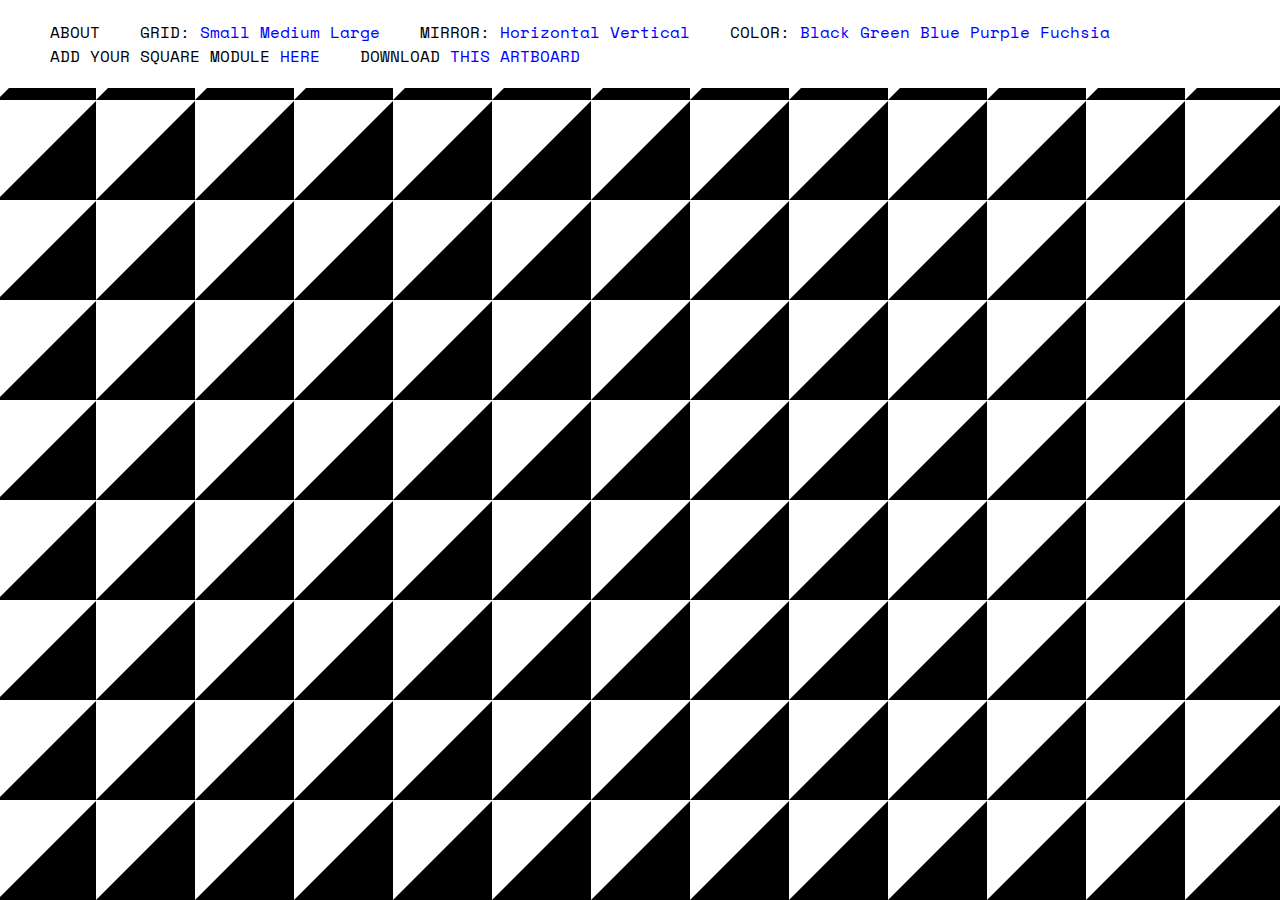
<file: index.html>
<!DOCTYPE html>
<html>
<head>
<title>Pattern generator</title>
<link rel="stylesheet" type="text/css" href="style.css">
<script src="https://ajax.googleapis.com/ajax/libs/jquery/3.5.1/jquery.min.js"></script>
<link rel="preconnect" href="https://fonts.gstatic.com">
<link href="https://fonts.googleapis.com/css2?family=Space+Mono&display=swap" rel="stylesheet">
</head>




<body>

    <nav class="navigation-top"></nav>
    <div class="nav-text">
        <ul>
            <li><a href="about.html">ABOUT</a></li>
        </ul>
        <ul>
            <li>GRID:</li>
            <li id="small">Small</li>
            <li id="medium">Medium</li>
            <li>Large</li>
        </ul>
        <ul>
            <li>MIRROR:</li>
            <li id="horizontal">Horizontal</li>
            <li id="vertical">Vertical</li>
        </ul>
        <ul>
            <li>COLOR:</li>
            <li id="black">Black</li>
            <li id="green">Green</li>
            <li id="blue">Blue</li>
            <li id="purple">Purple</li>
            <li id="fuchsia">Fuchsia</li>
        </ul>

        <ul>
            <li>ADD YOUR SQUARE MODULE</li>
            <li>HERE</li>
        </ul>

        <ul>
            <li>DOWNLOAD</li>
            <li id="download">THIS ARTBOARD</a></li>
        </ul>

    </div>
   


    <div class="grid-container">

        <div class="grid-element"></div>
        <div class="grid-element"></div>
        <div class="grid-element"></div>
        <div class="grid-element"></div>
        <div class="grid-element"></div>
        <div class="grid-element"></div>
        <div class="grid-element"></div>
        <div class="grid-element"></div>
        <div class="grid-element"></div>
        <div class="grid-element"></div>
        <div class="grid-element"></div>
        <div class="grid-element"></div>
        <div class="grid-element"></div>
        <div class="grid-element"></div>
        <div class="grid-element"></div>
        <div class="grid-element"></div>
        <div class="grid-element"></div>
        <div class="grid-element"></div>
        <div class="grid-element"></div>
        <div class="grid-element"></div>
        <div class="grid-element"></div>
        <div class="grid-element"></div>
        <div class="grid-element"></div>
        <div class="grid-element"></div>
        <div class="grid-element"></div>
        <div class="grid-element"></div>
        <div class="grid-element"></div>
        <div class="grid-element"></div>
        <div class="grid-element"></div>
        <div class="grid-element"></div>
        <div class="grid-element"></div>
        <div class="grid-element"></div>
        <div class="grid-element"></div>
        <div class="grid-element"></div>
        <div class="grid-element"></div>
        <div class="grid-element"></div>
        <div class="grid-element"></div>
        <div class="grid-element"></div>
        <div class="grid-element"></div>
        <div class="grid-element"></div>
        <div class="grid-element"></div>
        <div class="grid-element"></div>
        <div class="grid-element"></div>
        <div class="grid-element"></div>
        <div class="grid-element"></div>
        <div class="grid-element"></div>
        <div class="grid-element"></div>
        <div class="grid-element"></div>
        <div class="grid-element"></div>
        <div class="grid-element"></div>
        <div class="grid-element"></div>
        <div class="grid-element"></div>
        <div class="grid-element"></div>
        <div class="grid-element"></div>
        <div class="grid-element"></div>
        <div class="grid-element"></div>
        <div class="grid-element"></div>
        <div class="grid-element"></div>
        <div class="grid-element"></div>
        <div class="grid-element"></div>
        <div class="grid-element"></div>
        <div class="grid-element"></div>
        <div class="grid-element"></div>
        <div class="grid-element"></div>
        <div class="grid-element"></div>
        <div class="grid-element"></div>
        <div class="grid-element"></div>
        <div class="grid-element"></div>
        <div class="grid-element"></div>
        <div class="grid-element"></div>
        <div class="grid-element"></div>
        <div class="grid-element"></div>
        <div class="grid-element"></div>
        <div class="grid-element"></div>
        <div class="grid-element"></div>
        <div class="grid-element"></div>
        <div class="grid-element"></div>
        <div class="grid-element"></div>
        <div class="grid-element"></div>
        <div class="grid-element"></div>
        <div class="grid-element"></div>
        <div class="grid-element"></div>
        <div class="grid-element"></div>
        <div class="grid-element"></div>
        <div class="grid-element"></div>
        <div class="grid-element"></div>
        <div class="grid-element"></div>
        <div class="grid-element"></div>
        <div class="grid-element"></div>
        <div class="grid-element"></div>
        <div class="grid-element"></div>
        <div class="grid-element"></div>
        <div class="grid-element"></div>
        <div class="grid-element"></div>
        <div class="grid-element"></div>
        <div class="grid-element"></div>
        <div class="grid-element"></div>
        <div class="grid-element"></div>
        <div class="grid-element"></div>
        <div class="grid-element"></div>
        <div class="grid-element"></div>
        <div class="grid-element"></div>
        <div class="grid-element"></div>
        <div class="grid-element"></div>
        <div class="grid-element"></div>
        <div class="grid-element"></div>
        <div class="grid-element"></div>
        <div class="grid-element"></div>
        <div class="grid-element"></div>
        <div class="grid-element"></div>
        <div class="grid-element"></div>
        <div class="grid-element"></div>
        <div class="grid-element"></div>
        <div class="grid-element"></div>
        <div class="grid-element"></div>
        <div class="grid-element"></div>
        <div class="grid-element"></div>
        <div class="grid-element"></div>
        <div class="grid-element"></div>
        <div class="grid-element"></div>
        <div class="grid-element"></div>
        <div class="grid-element"></div>
        <div class="grid-element"></div>
        <div class="grid-element"></div>
        <div class="grid-element"></div>
        <div class="grid-element"></div>
        <div class="grid-element"></div>
        <div class="grid-element"></div>
        <div class="grid-element"></div>
        <div class="grid-element"></div>
        <div class="grid-element"></div>
        <div class="grid-element"></div>
        <div class="grid-element"></div>
        <div class="grid-element"></div>
        <div class="grid-element"></div>
        <div class="grid-element"></div>
        <div class="grid-element"></div>
        <div class="grid-element"></div>
        <div class="grid-element"></div>
        <div class="grid-element"></div>
        <div class="grid-element"></div>
        <div class="grid-element"></div>
        <div class="grid-element"></div>
        <div class="grid-element"></div>
        <div class="grid-element"></div>
        <div class="grid-element"></div>
        <div class="grid-element"></div>
        <div class="grid-element"></div>
        <div class="grid-element"></div>
        <div class="grid-element"></div>
        <div class="grid-element"></div>
        <div class="grid-element"></div>
        <div class="grid-element"></div>
        


    </div>
    <script language="javascript" src="script.js"></script>
</body>
 
</html>
</file>
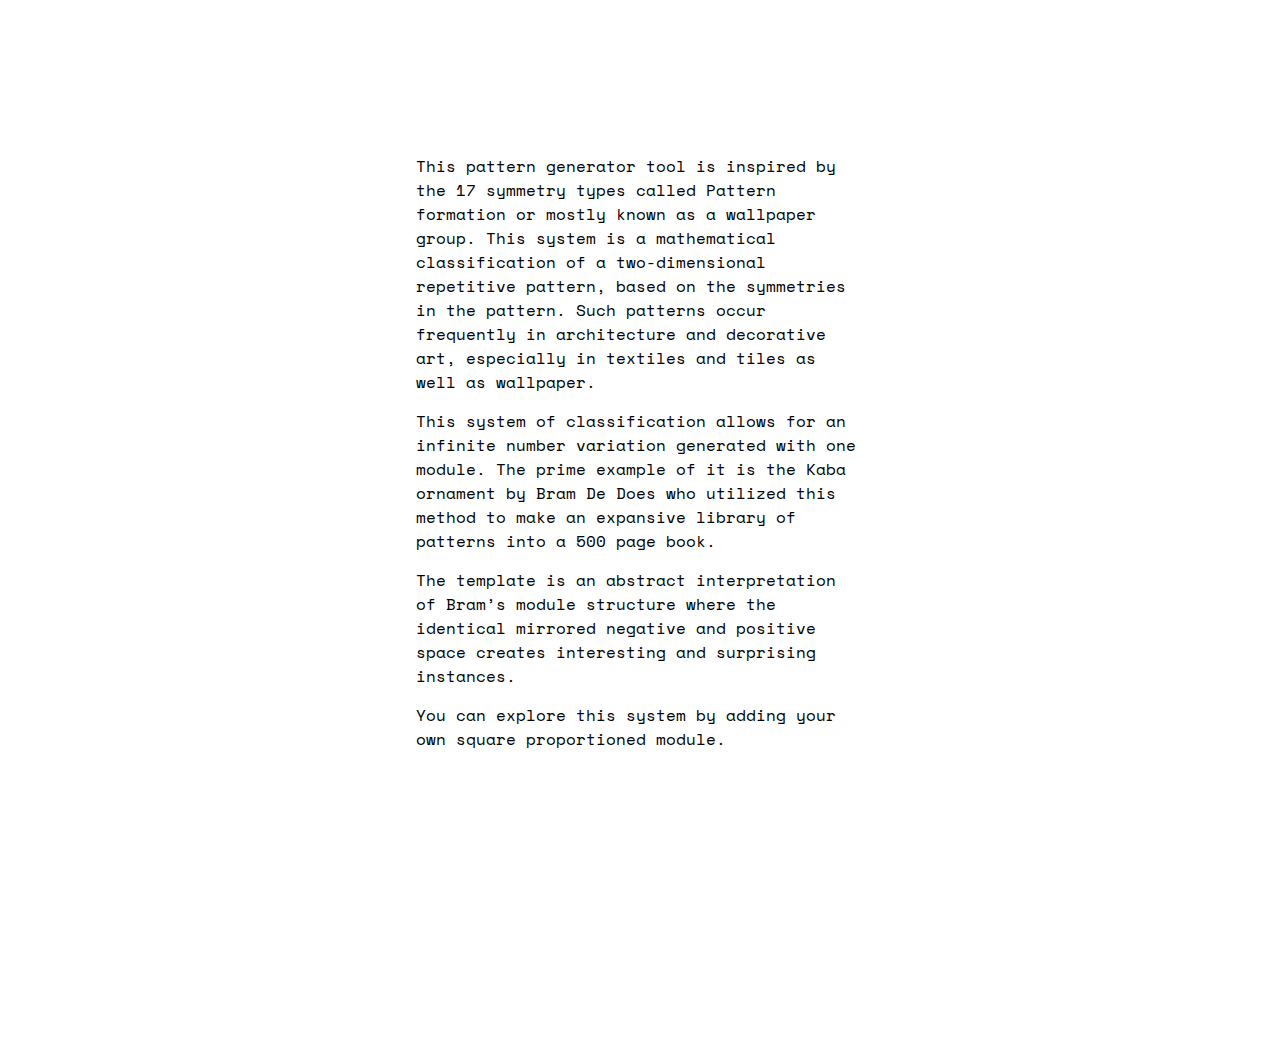
<file: about.html>
<!DOCTYPE html>
<html>
<head>
<title>Pattern generator</title>
<link rel="stylesheet" type="text/css" href="style.css">
<script src="https://ajax.googleapis.com/ajax/libs/jquery/3.5.1/jquery.min.js"></script>
<link rel="preconnect" href="https://fonts.gstatic.com">
<link href="https://fonts.googleapis.com/css2?family=Space+Mono&display=swap" rel="stylesheet">
</head>

	<body>
		<a href="index.html">
		<div class="about">
			<p>This pattern generator tool is inspired by the 17 symmetry types called Pattern formation or mostly known as a wallpaper group. This system is a mathematical classification of a two-dimensional repetitive pattern, based on the symmetries in the pattern. Such patterns occur frequently in architecture and decorative art, especially in textiles and tiles as well as wallpaper.</p>

			<p>This system of classification allows for an infinite number variation generated with one module. The prime example of it is the Kaba ornament by Bram De Does who utilized this method to make an expansive library of patterns into a 500 page book.</p>

			<p>The template is an abstract interpretation of Bram’s module structure where the identical mirrored negative and positive space creates interesting and surprising instances.</p>

			<p>You can explore this system by adding your own square proportioned module.</p>
		</div>
		</a>
	</body>
</html>
</file>
<file: style.css>
* {
margin: 0;
padding: 0;
}

body{
	z-index: 1;
	position: relative;
	height:100vh;
}

a, a:visited, a:hover, a:active {
  color: inherit;
  text-decoration: none;
  transition:all 1s ease;
}


.about{
	background-color: white;
	font-family: 'Space Mono', monospace;
	width: 35%;
	margin:auto;
	margin-top:12%;
	transition: opacity .5s ease-in-out;
}

.about p{
	margin-bottom: 15px;
	text-align: left;
}


.nav-text{
	width: 100vw;
	background-color: white;
	display: none;
	padding: 20px;
	font-family: 'Space Mono', monospace;
	color: rgb(0, 0, 255);
	position: absolute;
	z-index: 3;
}

.navigation-top{
	width: 100vw;
	height: 50px;
	position: absolute;
	z-index: 3;
}

.navigation-top:hover + .nav-text{
	display: inline-block;
}
.nav-text:hover {
	display:inline-block;
}


ul{
	display: inline-block;
	margin-left: 30px;
}

li{
	display: inline-block;
}

li:first-child{
	color:black;
}

.nav-text li{
	cursor:pointer;
}



.grid-container{
	justify-content: center;
	display: grid;
	grid-template-columns: repeat(17, 99px);
	grid-template-rows: repeat(9, 100px);
	
}

.grid-element{
  z-index: 2;
  background-color: black;
  border-top:100px solid white;
  border-right:100px solid black;
  -moz-transition: all .5s linear;
  -webkit-transition: all .5s linear;
  transition: all .5s linear;
  transform: scaleX(1);
  transform: scaleY(1);
}


/*.container {
  display: grid;
  margin: 40px;
  grid-template-columns: repeat(auto-fill, minmax(8rem, 1fr));
  grid-template-rows: repeat(auto-fill, minmax(8rem, 1fr)); 
}*/

/*.container::before {
  content: '';
  width: 0;
  padding-bottom: 100%;
  grid-row: 2 / 1;
  grid-column: 1 / 1;
}

.container > *:first-child {
  grid-row: 1 / 1;
  grid-column: 1 / 1;
}*/

/* Just to make the grid visible */

/*.container > * {
  background: rgba(0,0,0,0.1);
/*  border: 1px white solid;*/
/*}*/


/*.grid-element.down{
    -moz-transform:rotate(90deg);
    -webkit-transform:rotate(90deg);
    transform:rotate(90deg);
}*/
</file>
